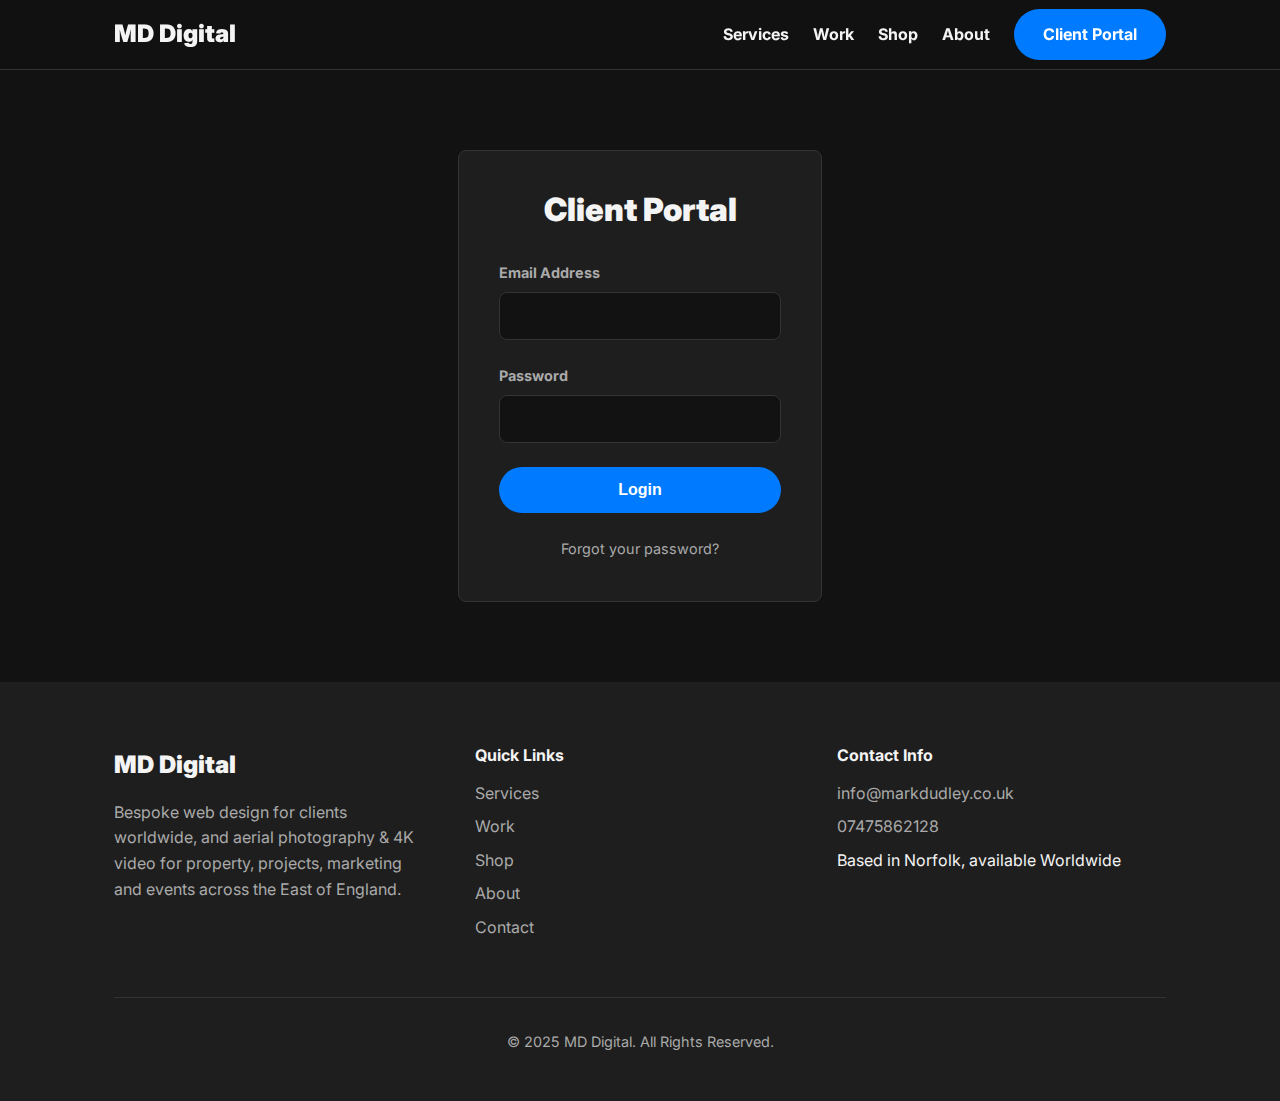
<file: login.html>
<!DOCTYPE html>
<html lang="en-GB">
<head>
    <meta charset="UTF-8">
    <meta name="viewport" content="width=device-width, initial-scale=1.0">
    <title>Client Portal - MD Digital</title>
    
    <link rel="preconnect" href="https://fonts.googleapis.com">
    <link rel="preconnect" href="https://fonts.gstatic.com" crossorigin>
    <link href="https://fonts.googleapis.com/css2?family=Inter:wght@400;700;900&display=swap" rel="stylesheet">

    <style>
        /* ----------------------------------
        1. GLOBAL & MOBILE-FIRST STYLES
        ----------------------------------
        */
        
        :root {
            --primary-accent: #007bff;
            --dark-bg: #121212;
            --dark-bg-secondary: #1e1e1e;
            --light-text: #f4f4f4;
            --secondary-text: #aaaaaa;
            --nav-height: 70px;
        }

        * {
            margin: 0;
            padding: 0;
            box-sizing: border-box;
        }

        html {
            scroll-behavior: smooth;
        }

        body {
            font-family: 'Inter', -apple-system, BlinkMacSystemFont, "Segoe UI", Roboto, Helvetica, Arial, sans-serif;
            background: var(--dark-bg);
            color: var(--light-text);
            line-height: 1.6;
            display: flex;
            flex-direction: column;
            min-height: 100vh;
        }
        
        main {
            flex-grow: 1;
        }

        h1, h2, h3, h4 {
            line-height: 1.2;
            margin-bottom: 1rem;
            font-weight: 700;
        }

        h1 { font-size: 2.5rem; font-weight: 900; }
        h2 { font-size: 2rem; }
        h3 { font-size: 1.5rem; color: var(--primary-accent); }

        p {
            margin-bottom: 1rem;
            color: var(--secondary-text);
        }

        img {
            max-width: 100%;
            height: auto;
            border-radius: 8px;
        }

        a {
            color: var(--primary-accent);
            text-decoration: none;
        }

        /* Utility Classes */
        .container {
            max-width: 1100px;
            margin: 0 auto;
            padding: 0 1.5rem;
        }

        .section {
            padding: 5rem 0;
        }
        
        .section-header {
            text-align: center;
            margin-bottom: 3rem;
        }

        .btn {
            display: inline-block;
            padding: 0.8rem 1.8rem;
            background: var(--primary-accent);
            color: #fff;
            border-radius: 50px; /* Pill shape */
            text-decoration: none;
            font-weight: 700;
            transition: opacity 0.3s ease;
            cursor: pointer; /* Added for buttons */
            border: none; /* Added for buttons */
        }

        .btn:hover {
            opacity: 0.85;
        }

        .btn-secondary {
            background: #fff;
            color: var(--dark-bg);
        }
        
        /* ----------------------------------
        2. HEADER & NAVIGATION
        ----------------------------------
        */
        .main-header {
            position: sticky;
            top: 0;
            left: 0;
            width: 100%;
            background: rgba(18, 18, 18, 0.85);
            backdrop-filter: blur(10px);
            z-index: 100;
            height: var(--nav-height);
            border-bottom: 1px solid #333;
        }
        
        .main-header .container {
            display: flex;
            justify-content: space-between;
            align-items: center;
            height: 100%;
        }

        .logo {
            font-size: 1.5rem;
            font-weight: 900;
            color: var(--light-text);
        }

        .nav-links {
            display: none;
            list-style: none;
        }
        .nav-links li {
            margin-left: 1.5rem;
        }
        .nav-links a {
            color: var(--light-text);
            font-weight: 700;
        }
        .nav-links a.btn {
            color: #fff;
        }

        .hamburger {
            display: block;
            cursor: pointer;
            background: none;
            border: none;
        }
        .hamburger svg {
            stroke: var(--light-text);
        }

        .mobile-nav {
            display: block;
            position: fixed;
            top: 0;
            left: -100%;
            width: 100%;
            height: 100vh;
            background: var(--dark-bg);
            z-index: 99;
            transition: left 0.3s ease-in-out;
            display: flex;
            flex-direction: column;
            justify-content: center;
            align-items: center;
        }
        
        .mobile-nav.open {
            left: 0;
        }

        .mobile-nav-links {
            list-style: none;
            text-align: center;
        }
        
        .mobile-nav-links li {
            margin-bottom: 2rem;
        }
        
        .mobile-nav-links a {
            color: var(--light-text);
            font-size: 1.8rem;
            font-weight: 700;
        }
        
        .mobile-nav-close {
            position: absolute;
            top: 1.5rem;
            right: 1.5rem;
            background: none;
            border: none;
        }
        .mobile-nav-close svg {
            stroke: var(--light-text);
        }

        /* ----------------------------------
        3. FOOTER
        ----------------------------------
        */
        footer {
            padding: 4rem 0 2rem 0;
            background: var(--dark-bg-secondary);
        }
        
        .footer-grid {
            display: grid;
            grid-template-columns: 1fr;
            gap: 2rem;
            margin-bottom: 3rem;
            text-align: center;
        }
        
        .footer-col-1 p {
            max-width: 300px;
            margin: 1rem auto;
        }
        
        .footer-col h4 {
            color: var(--light-text);
            font-weight: 700;
            margin-bottom: 1rem;
        }
        
        .footer-col ul {
            list-style: none;
        }
        .footer-col li {
            margin-bottom: 0.5rem;
        }
        .footer-col a {
            color: var(--secondary-text);
            transition: color 0.3s ease;
        }
        .footer-col a:hover {
            color: var(--light-text);
        }
        
        .footer-bottom {
            text-align: center;
            color: var(--secondary-text);
            font-size: 0.9rem;
            border-top: 1px solid #333;
            padding-top: 2rem;
            margin-top: 2rem;
        }
        
        
        /* ----------------------------------
        4. DESKTOP STYLES (Media Queries)
        ----------------------------------
        */
        
        @media (min-width: 768px) {
            h1 { font-size: 3.5rem; }
            h2 { font-size: 2.5rem; }

            .hamburger, .mobile-nav {
                display: none;
            }
            .nav-links {
                display: flex;
                align-items: center;
            }
            
            .footer-grid {
                grid-template-columns: 1fr 1fr 1fr;
                text-align: left;
            }
            .footer-col-1 p {
                margin: 1rem 0;
            }
        }

        /* ----------------------------------
        5. LOGIN PAGE STYLES
        ----------------------------------
        */
        .login-section {
            display: flex;
            flex-direction: column;
            justify-content: center;
            align-items: center;
            padding: 5rem 0;
        }

        .login-card {
            background: var(--dark-bg-secondary);
            padding: 2.5rem;
            border-radius: 8px;
            border: 1px solid #333;
            width: 100%;
            max-width: 450px;
            text-align: center;
        }
        
        .login-card h1 {
            color: var(--light-text);
            margin-bottom: 2rem;
            font-size: 2rem;
        }

        .form-group {
            margin-bottom: 1.5rem;
            text-align: left;
        }

        .form-group label {
            display: block;
            margin-bottom: 0.5rem;
            font-weight: 700;
            color: var(--secondary-text);
            font-size: 0.9rem;
        }

        .form-group input {
            width: 100%;
            padding: 0.8rem 1rem;
            background: var(--dark-bg);
            border: 1px solid #333;
            border-radius: 8px;
            color: var(--light-text);
            font-size: 1rem;
            font-family: 'Inter', sans-serif;
            transition: border-color 0.3s ease;
        }

        .form-group input:focus {
            outline: none;
            border-color: var(--primary-accent);
        }

        .btn-full {
            width: 100%;
            padding: 0.9rem;
            font-size: 1rem;
        }
        
        .forgot-password {
            display: block;
            margin-top: 1.5rem;
            color: var(--secondary-text);
            font-size: 0.9rem;
        }
        .forgot-password:hover {
            color: var(--primary-accent);
        }

    </style>
</head>
<body>

    <header class="main-header">
        <div class="container">
            <a href="index.html" class="logo">MD Digital</a>

            <ul class="nav-links">
                <li><a href="index.html#services">Services</a></li>
                <li><a href="index.html#portfolio">Work</a></li>
                <li><a href="shop.html">Shop</a></li>
                <li><a href="index.html#about">About</a></li>
                <li><a href="login.html" class="btn">Client Portal</a></li>
            </ul>

            <button class="hamburger" id="hamburger-btn" aria-label="Open navigation menu">
                <svg width="24" height="24" viewBox="0 0 24 24" fill="none" xmlns="http://www.w3.org/2000/svg">
                    <path d="M4 6H20M4 12H20M4 18H20" stroke-width="2" stroke-linecap="round" stroke-linejoin="round"/>
                </svg>
            </button>
        </div>
    </header>

    <nav class="mobile-nav" id="mobile-nav-menu">
        <button class="mobile-nav-close" id="mobile-nav-close" aria-label="Close navigation menu">
            <svg width="24" height="24" viewBox="0 0 24 24" fill="none" xmlns="http://www.w3.org/2000/svg">
                <path d="M18 6L6 18M6 6L18 18" stroke-width="2" stroke-linecap="round" stroke-linejoin="round"/>
            </svg>
        </button>
        <ul class="mobile-nav-links">
            <li><a href="index.html#services">Services</a></li>
            <li><a href="index.html#portfolio">Work</a></li>
            <li><a href="shop.html">Shop</a></li>
            <li><a href="index.html#about">About</a></li>
            <a href="login.html" class="btn">Client Portal</a>
        </ul>
    </nav>


    <main>
        <section class="login-section">
            <div class="container">
                <div class="login-card">
                    <h1>Client Portal</h1>
                    
                    <form action="#" method="POST">
                        <div class="form-group">
                            <label for="email">Email Address</label>
                            <input type="email" id="email" name="email" required>
                        </div>
                        <div class="form-group">
                            <label for="password">Password</label>
                            <input type="password" id="password" name="password" required>
                        </div>
                        <button type="submit" class="btn btn-full">Login</button>
                        <a href="#" class="forgot-password">Forgot your password?</a>
                    </form>
                </div>
            </div>
        </section>
    </main>


    <footer>
        <div class="container">
            <div class="footer-grid">
                <div class="footer-col-1">
                    <a href="index.html" class="logo">MD Digital</a>
                    <p>Bespoke web design for clients worldwide, and aerial photography & 4K video for property, projects, marketing and events across the East of England.</p>
                </div>
                
                <div class="footer-col">
                    <h4>Quick Links</h4>
                    <ul>
                        <li><a href="index.html#services">Services</a></li>
                        <li><a href="index.html#portfolio">Work</a></li>
                        <li><a href="shop.html">Shop</a></li>
                        <li><a href="index.html#about">About</a></li>
                        <li><a href="index.html#cta">Contact</a></li>
                    </ul>
                </div>
                
                <div class="footer-col">
                    <h4>Contact Info</h4>
                    <ul>
                        <li><a href="mailto:info@markdudley.co.uk">info@markdudley.co.uk</a></li>
                        <li><a href="tel:+447475862128 ">07475862128 </a></li>
                        <li>Based in Norfolk, available Worldwide</li>
                    </ul>
                </div>
            </div>
            
            <div class="footer-bottom">
                <p>© 2025 MD Digital. All Rights Reserved.</p>
            </div>
        </div>
    </footer>

    <script>
        const hamburgerBtn = document.getElementById('hamburger-btn');
        const mobileNav = document.getElementById('mobile-nav-menu');
        const closeBtn = document.getElementById('mobile-nav-close');
        
        function toggleMenu() {
            mobileNav.classList.toggle('open');
        }

        hamburgerBtn.addEventListener('click', toggleMenu);
        closeBtn.addEventListener('click', toggleMenu);
        
        const navLinks = mobileNav.querySelectorAll('a');
        navLinks.forEach(link => {
            link.addEventListener('click', toggleMenu);
        });
    </script>

</body>
</html>
</file>
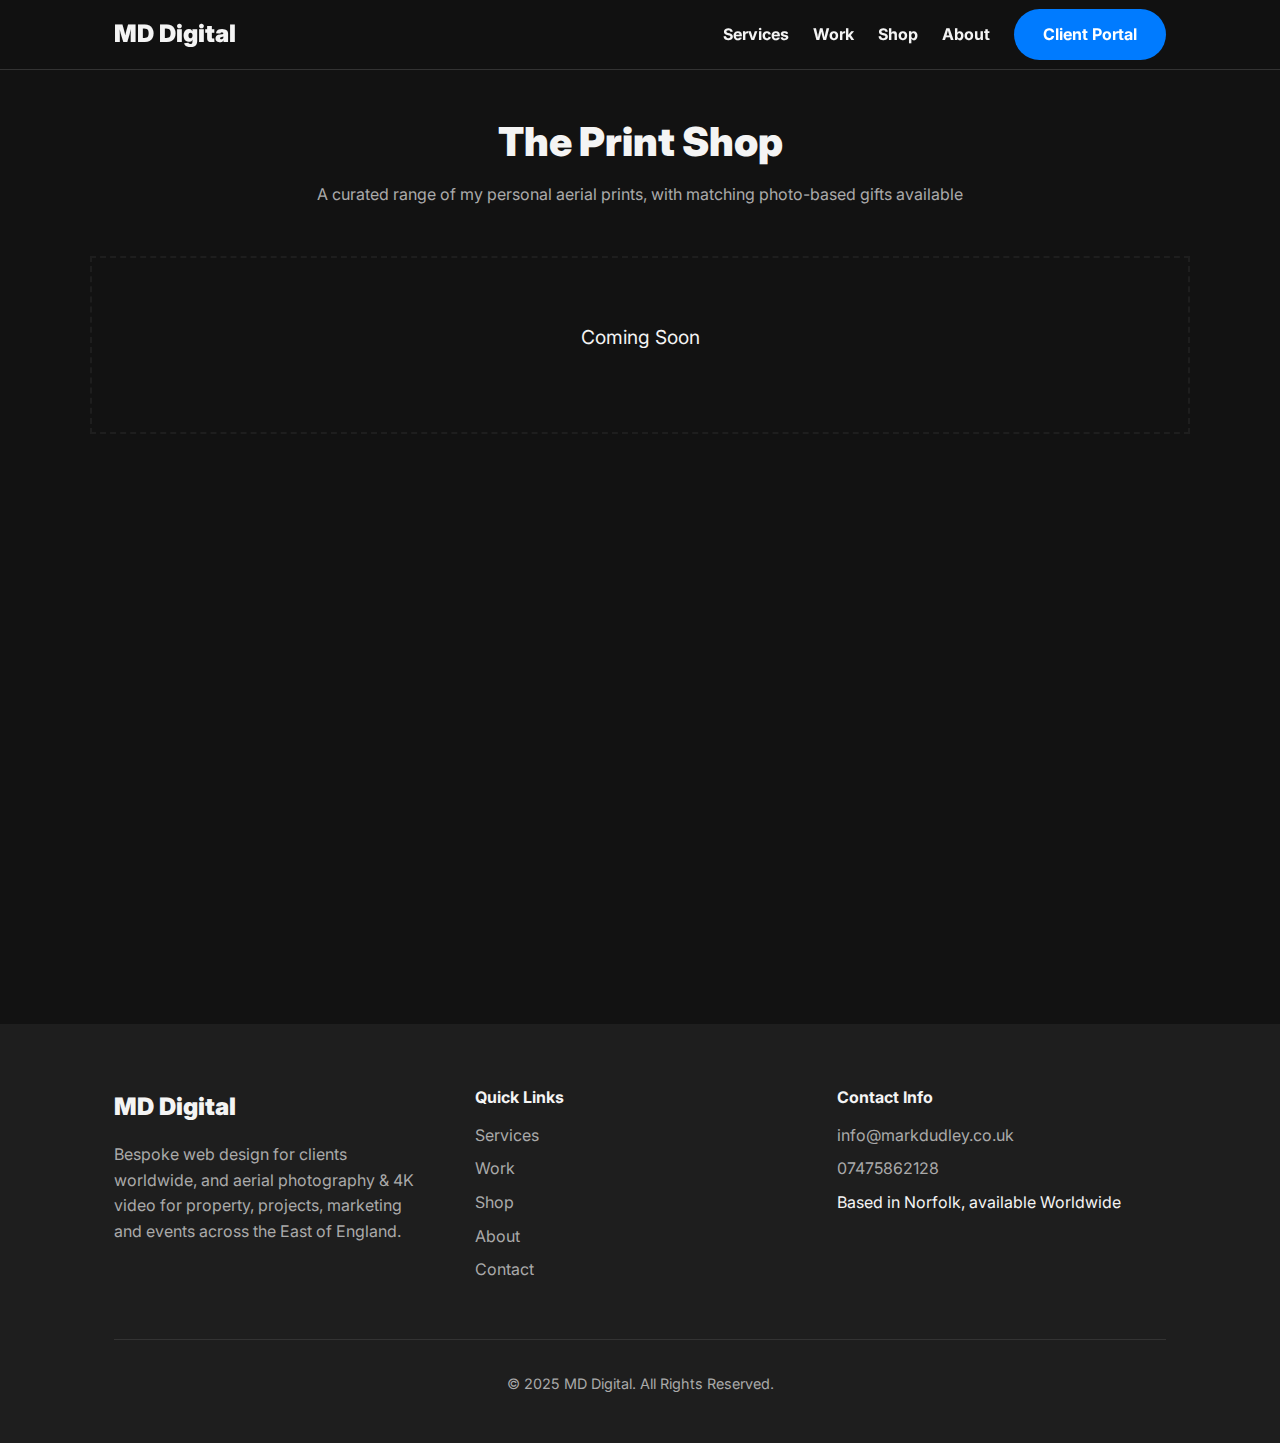
<file: shop.html>
<!DOCTYPE html>
<html lang="en-GB">
<head>
    <meta charset="UTF-8">
    <meta name="viewport" content="width=device-width, initial-scale=1.0">
    <title>Print Shop - MD Digital</title>
    
    <link rel="preconnect" href="https://fonts.googleapis.com">
    <link rel="preconnect" href="https://fonts.gstatic.com" crossorigin>
    <link href="https://fonts.googleapis.com/css2?family=Inter:wght@400;700;900&display=swap" rel="stylesheet">

    <style>
        /* ----------------------------------
        1. GLOBAL & MOBILE-FIRST STYLES
        ----------------------------------
        */
        
        :root {
            --primary-accent: #007bff;
            --dark-bg: #121212;
            --dark-bg-secondary: #1e1e1e;
            --light-text: #f4f4f4;
            --secondary-text: #aaaaaa;
            --nav-height: 70px;
        }

        * {
            margin: 0;
            padding: 0;
            box-sizing: border-box;
        }

        html {
            scroll-behavior: smooth;
        }

        body {
            font-family: 'Inter', -apple-system, BlinkMacSystemFont, "Segoe UI", Roboto, Helvetica, Arial, sans-serif;
            background: var(--dark-bg);
            color: var(--light-text);
            line-height: 1.6;
            display: flex;
            flex-direction: column;
            min-height: 100vh;
        }
        
        main {
            flex-grow: 1;
        }

        h1, h2, h3, h4 {
            line-height: 1.2;
            margin-bottom: 1rem;
            font-weight: 700;
        }

        h1 { font-size: 2.5rem; font-weight: 900; }
        h2 { font-size: 2rem; }
        h3 { font-size: 1.5rem; color: var(--primary-accent); }

        p {
            margin-bottom: 1rem;
            color: var(--secondary-text);
        }

        img {
            max-width: 100%;
            height: auto;
            border-radius: 8px;
        }

        a {
            color: var(--primary-accent);
            text-decoration: none;
        }

        /* Utility Classes */
        .container {
            max-width: 1100px;
            margin: 0 auto;
            padding: 0 1.5rem;
        }

        .section {
            padding: 5rem 0;
        }
        
        .section-header {
            text-align: center;
            margin-bottom: 3rem;
        }

        .btn {
            display: inline-block;
            padding: 0.8rem 1.8rem;
            background: var(--primary-accent);
            color: #fff;
            border-radius: 50px;
            text-decoration: none;
            font-weight: 700;
            transition: opacity 0.3s ease;
            cursor: pointer;
            border: none;
        }

        .btn:hover {
            opacity: 0.85;
        }

        .btn-secondary {
            background: #fff;
            color: var(--dark-bg);
        }
        
        /* ----------------------------------
        2. HEADER & NAVIGATION
        ----------------------------------
        */
        .main-header {
            position: sticky;
            top: 0;
            left: 0;
            width: 100%;
            background: rgba(18, 18, 18, 0.85);
            backdrop-filter: blur(10px);
            z-index: 100;
            height: var(--nav-height);
            border-bottom: 1px solid #333;
        }
        
        .main-header .container {
            display: flex;
            justify-content: space-between;
            align-items: center;
            height: 100%;
        }

        .logo {
            font-size: 1.5rem;
            font-weight: 900;
            color: var(--light-text);
        }

        .nav-links {
            display: none;
            list-style: none;
        }
        .nav-links li {
            margin-left: 1.5rem;
        }
        .nav-links a {
            color: var(--light-text);
            font-weight: 700;
        }
        .nav-links a.btn {
            color: #fff;
        }

        .hamburger {
            display: block;
            cursor: pointer;
            background: none;
            border: none;
        }
        .hamburger svg {
            stroke: var(--light-text);
        }

        .mobile-nav {
            display: block;
            position: fixed;
            top: 0;
            left: -100%;
            width: 100%;
            height: 100vh;
            background: var(--dark-bg);
            z-index: 99;
            transition: left 0.3s ease-in-out;
            display: flex;
            flex-direction: column;
            justify-content: center;
            align-items: center;
        }
        
        .mobile-nav.open {
            left: 0;
        }

        .mobile-nav-links {
            list-style: none;
            text-align: center;
        }
        
        .mobile-nav-links li {
            margin-bottom: 2rem;
        }
        
        .mobile-nav-links a {
            color: var(--light-text);
            font-size: 1.8rem;
            font-weight: 700;
        }
        
        .mobile-nav-close {
            position: absolute;
            top: 1.5rem;
            right: 1.5rem;
            background: none;
            border: none;
        }
        .mobile-nav-close svg {
            stroke: var(--light-text);
        }

        /* ----------------------------------
        3. FOOTER
        ----------------------------------
        */
        footer {
            padding: 4rem 0 2rem 0;
            background: var(--dark-bg-secondary);
        }
        
        .footer-grid {
            display: grid;
            grid-template-columns: 1fr;
            gap: 2rem;
            margin-bottom: 3rem;
            text-align: center;
        }
        
        .footer-col-1 p {
            max-width: 300px;
            margin: 1rem auto;
        }
        
        .footer-col h4 {
            color: var(--light-text);
            font-weight: 700;
            margin-bottom: 1rem;
        }
        
        .footer-col ul {
            list-style: none;
        }
        .footer-col li {
            margin-bottom: 0.5rem;
        }
        .footer-col a {
            color: var(--secondary-text);
            transition: color 0.3s ease;
        }
        .footer-col a:hover {
            color: var(--light-text);
        }
        
        .footer-bottom {
            text-align: center;
            color: var(--secondary-text);
            font-size: 0.9rem;
            border-top: 1px solid #333;
            padding-top: 2rem;
            margin-top: 2rem;
        }
        
        
        /* ----------------------------------
        4. DESKTOP STYLES (Media Queries)
        ----------------------------------
        */
        
        @media (min-width: 768px) {
            h1 { font-size: 3.5rem; }
            h2 { font-size: 2.5rem; }

            .hamburger, .mobile-nav {
                display: none;
            }
            .nav-links {
                display: flex;
                align-items: center;
            }
            
            .footer-grid {
                grid-template-columns: 1fr 1fr 1fr;
                text-align: left;
            }
            .footer-col-1 p {
                margin: 1rem 0;
            }
        }
        
        /* ----------------------------------
        5. NEW SHOP PAGE STYLES
        ----------------------------------
        */
        
        /* Using .section-header styles already defined */
        .shop-container {
            padding: 3rem 0; /* A bit less padding than a full section */
        }
        
        /* This is where your e-commerce embed will live */
        .shop-embed {
            min-height: 80vh; /* Ensure it has space to load */
            /* Add any other styling needed for your embed */
        }

    </style>
</head>
<body>

    <header class="main-header">
        <div class="container">
            <a href="index.html" class="logo">MD Digital</a>

            <ul class="nav-links">
                <li><a href="index.html#services">Services</a></li>
                <li><a href="index.html#portfolio">Work</a></li>
                <li><a href="shop.html">Shop</a></li>
                <li><a href="index.html#about">About</a></li>
                <li><a href="login.html" class="btn">Client Portal</a></li>
            </ul>

            <button class="hamburger" id="hamburger-btn" aria-label="Open navigation menu">
                <svg width="24" height="24" viewBox="0 0 24 24" fill="none" xmlns="http://www.w3.org/2000/svg">
                    <path d="M4 6H20M4 12H20M4 18H20" stroke-width="2" stroke-linecap="round" stroke-linejoin="round"/>
                </svg>
            </button>
        </div>
    </header>

    <nav class="mobile-nav" id="mobile-nav-menu">
        <button class="mobile-nav-close" id="mobile-nav-close" aria-label="Close navigation menu">
            <svg width="24" height="24" viewBox="0 0 24 24" fill="none" xmlns="http://www.w3.org/2000/svg">
                <path d="M18 6L6 18M6 6L18 18" stroke-width="2" stroke-linecap="round" stroke-linejoin="round"/>
            </svg>
        </button>
        <ul class="mobile-nav-links">
            <li><a href="index.html#services">Services</a></li>
            <li><a href="index.html#portfolio">Work</a></li>
            <li><a href="shop.html">Shop</a></li>
            <li><a href="index.html#about">About</a></li>
            <a href="login.html" class="btn">Client Portal</a>
        </ul>
    </nav>


    <main>
        <div class="shop-container container">
            <div class="section-header">
                <h1 style="color: var(--light-text); font-size: 2.5rem;">The Print Shop</h1>
                <p>A curated range of my personal aerial prints, with matching photo-based gifts available</p>
            </div>
            
            <div class="shop-embed">
                <div style="text-align: center; padding: 4rem; border: 2px dashed var(--dark-bg-secondary);">
                    <p style="font-size: 1.2rem; color: var(--light-text);">Coming Soon</p>
                    <p> </p>
                </div>
                
            </div>
        </div>
    </main>


    <footer>
        <div class="container">
            <div class="footer-grid">
                <div class="footer-col-1">
                    <a href="index.html" class="logo">MD Digital</a>
                    <p>Bespoke web design for clients worldwide, and aerial photography & 4K video for property, projects, marketing and events across the East of England.</p>
                </div>
                
                <div class="footer-col">
                    <h4>Quick Links</h4>
                    <ul>
                        <li><a href="index.html#services">Services</a></li>
                        <li><a href="index.html#portfolio">Work</a></li>
                        <li><a href="shop.html">Shop</a></li>
                        <li><a href="index.html#about">About</a></li>
                        <li><a href="index.html#cta">Contact</a></li>
                    </ul>
                </div>
                
                <div class="footer-col">
                    <h4>Contact Info</h4>
                    <ul>
                        <li><a href="mailto:info@markdudley.co.key">info@markdudley.co.uk</a></li>
                        <li><a href="tel:+447475862128 ">07475862128 </a></li>
                        <li>Based in Norfolk, available Worldwide</li>
                    </ul>
                </div>
            </div>
            
            <div class="footer-bottom">
                <p>© 2025 MD Digital. All Rights Reserved.</p>
            </div>
        </div>
    </footer>

    <script>
        const hamburgerBtn = document.getElementById('hamburger-btn');
        const mobileNav = document.getElementById('mobile-nav-menu');
        const closeBtn = document.getElementById('mobile-nav-close');
        
        function toggleMenu() {
            mobileNav.classList.toggle('open');
        }

        hamburgerBtn.addEventListener('click', toggleMenu);
        closeBtn.addEventListener('click', toggleMenu);
        
        const navLinks = mobileNav.querySelectorAll('a');
        navLinks.forEach(link => {
            link.addEventListener('click', toggleMenu);
        });
    </script>

</body>
</html>
</file>
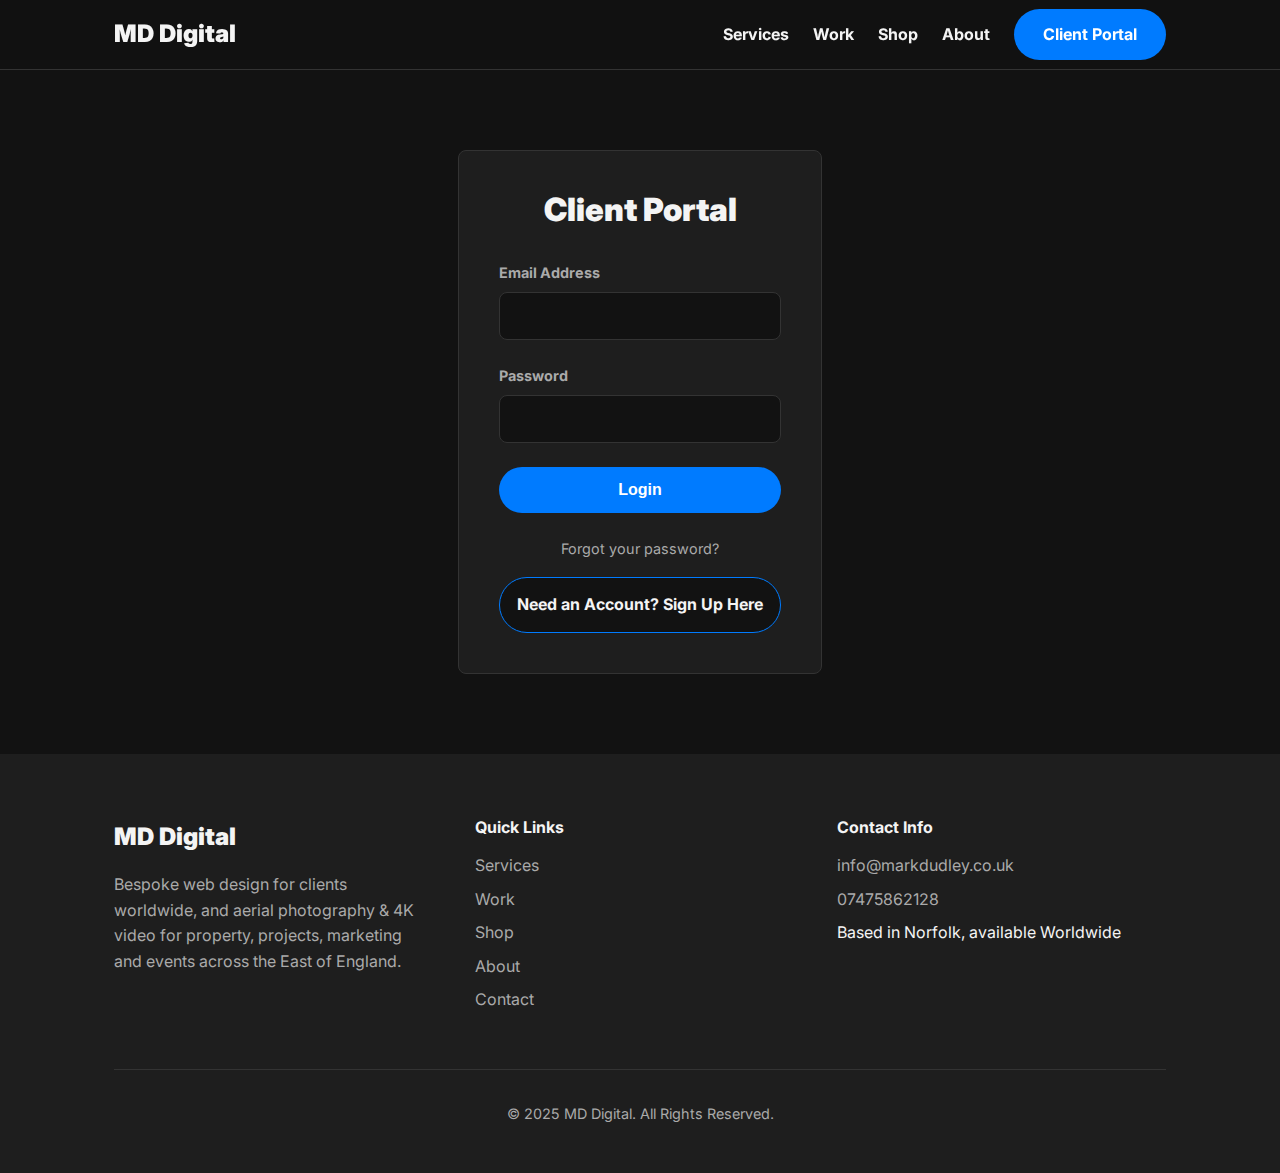
<file: beta/login.html>
<!DOCTYPE html>
<html lang="en-GB">
<head>
    <meta charset="UTF-8">
    <meta name="viewport" content="width=device-width, initial-scale=1.0">
    <title>Client Login - MD Digital Portal</title>
    
    <link rel="preconnect" href="https://fonts.googleapis.com">
    <link rel="preconnect" href="https://fonts.gstatic.com" crossorigin>
    <link href="https://fonts.googleapis.com/css2?family=Inter:wght@400;700;900&display=swap" rel="stylesheet">

    <style>
        /* ----------------------------------
        1. GLOBAL & MOBILE-FIRST STYLES
        ----------------------------------
        */
        
        :root {
            --primary-accent: #007bff;
            --dark-bg: #121212;
            --dark-bg-secondary: #1e1e1e;
            --light-text: #f4f4f4;
            --secondary-text: #aaaaaa;
            --nav-height: 70px;
        }

        * {
            margin: 0;
            padding: 0;
            box-sizing: border-box;
        }

        html {
            scroll-behavior: smooth;
        }

        body {
            font-family: 'Inter', -apple-system, BlinkMacSystemFont, "Segoe UI", Roboto, Helvetica, Arial, sans-serif;
            background: var(--dark-bg);
            color: var(--light-text);
            line-height: 1.6;
            display: flex;
            flex-direction: column;
            min-height: 100vh;
        }
        
        main {
            flex-grow: 1;
        }

        h1, h2, h3, h4 {
            line-height: 1.2;
            margin-bottom: 1rem;
            font-weight: 700;
        }

        h1 { font-size: 2.5rem; font-weight: 900; }
        h2 { font-size: 2rem; }
        h3 { font-size: 1.5rem; color: var(--primary-accent); }

        p {
            margin-bottom: 1rem;
            color: var(--secondary-text);
        }

        img {
            max-width: 100%;
            height: auto;
            border-radius: 8px;
        }

        a {
            color: var(--primary-accent);
            text-decoration: none;
        }

        /* Utility Classes */
        .container {
            max-width: 1100px;
            margin: 0 auto;
            padding: 0 1.5rem;
        }

        .section {
            padding: 5rem 0;
        }
        
        .section-header {
            text-align: center;
            margin-bottom: 3rem;
        }

        .btn {
            display: inline-block;
            padding: 0.8rem 1.8rem;
            background: var(--primary-accent);
            color: #fff;
            border-radius: 50px; /* Pill shape */
            text-decoration: none;
            font-weight: 700;
            transition: opacity 0.3s ease;
            cursor: pointer; /* Added for buttons */
            border: none; /* Added for buttons */
        }

        .btn:hover {
            opacity: 0.85;
        }

        .btn-secondary {
            background: #fff;
            color: var(--dark-bg);
        }
        
        /* ----------------------------------
        2. HEADER & NAVIGATION
        ----------------------------------
        */
        .main-header {
            position: sticky;
            top: 0;
            left: 0;
            width: 100%;
            background: rgba(18, 18, 18, 0.85);
            backdrop-filter: blur(10px);
            z-index: 100;
            height: var(--nav-height);
            border-bottom: 1px solid #333;
        }
        
        .main-header .container {
            display: flex;
            justify-content: space-between;
            align-items: center;
            height: 100%;
        }

        .logo {
            font-size: 1.5rem;
            font-weight: 900;
            color: var(--light-text);
        }

        .nav-links {
            display: none;
            list-style: none;
        }
        .nav-links li {
            margin-left: 1.5rem;
        }
        .nav-links a {
            color: var(--light-text);
            font-weight: 700;
        }
        .nav-links a.btn {
            color: #fff;
        }

        .hamburger {
            display: block;
            cursor: pointer;
            background: none;
            border: none;
        }
        .hamburger svg {
            stroke: var(--light-text);
        }

        .mobile-nav {
            display: block;
            position: fixed;
            top: 0;
            left: -100%;
            width: 100%;
            height: 100vh;
            background: var(--dark-bg);
            z-index: 99;
            transition: left 0.3s ease-in-out;
            display: flex;
            flex-direction: column;
            justify-content: center;
            align-items: center;
        }
        
        .mobile-nav.open {
            left: 0;
        }

        .mobile-nav-links {
            list-style: none;
            text-align: center;
        }
        
        .mobile-nav-links li {
            margin-bottom: 2rem;
        }
        
        .mobile-nav-links a {
            color: var(--light-text);
            font-size: 1.8rem;
            font-weight: 700;
        }
        
        .mobile-nav-close {
            position: absolute;
            top: 1.5rem;
            right: 1.5rem;
            background: none;
            border: none;
        }
        .mobile-nav-close svg {
            stroke: var(--light-text);
        }

        /* ----------------------------------
        3. FOOTER
        ----------------------------------
        */
        footer {
            padding: 4rem 0 2rem 0;
            background: var(--dark-bg-secondary);
        }
        
        .footer-grid {
            display: grid;
            grid-template-columns: 1fr;
            gap: 2rem;
            margin-bottom: 3rem;
            text-align: center;
        }
        
        .footer-col-1 p {
            max-width: 300px;
            margin: 1rem auto;
        }
        
        .footer-col h4 {
            color: var(--light-text);
            font-weight: 700;
            margin-bottom: 1rem;
        }
        
        .footer-col ul {
            list-style: none;
        }
        .footer-col li {
            margin-bottom: 0.5rem;
        }
        .footer-col a {
            color: var(--secondary-text);
            transition: color 0.3s ease;
        }
        .footer-col a:hover {
            color: var(--light-text);
        }
        
        .footer-bottom {
            text-align: center;
            color: var(--secondary-text);
            font-size: 0.9rem;
            border-top: 1px solid #333;
            padding-top: 2rem;
            margin-top: 2rem;
        }
        
        
        /* ----------------------------------
        4. DESKTOP STYLES (Media Queries)
        ----------------------------------
        */
        
        @media (min-width: 768px) {
            h1 { font-size: 3.5rem; }
            h2 { font-size: 2.5rem; }

            .hamburger, .mobile-nav {
                display: none;
            }
            .nav-links {
                display: flex;
                align-items: center;
            }
            
            .footer-grid {
                grid-template-columns: 1fr 1fr 1fr;
                text-align: left;
            }
            .footer-col-1 p {
                margin: 1rem 0;
            }
        }

        /* ----------------------------------
        5. LOGIN PAGE STYLES & FEEDBACK
        ----------------------------------
        */
        .login-section {
            display: flex;
            flex-direction: column;
            justify-content: center;
            align-items: center;
            padding: 5rem 0;
        }

        .login-card {
            background: var(--dark-bg-secondary);
            padding: 2.5rem;
            border-radius: 8px;
            border: 1px solid #333;
            width: 100%;
            max-width: 450px;
            text-align: center;
        }
        
        .login-card h1 {
            color: var(--light-text);
            margin-bottom: 2rem;
            font-size: 2rem;
        }

        /* Style for the new feedback message element */
        #feedback-message {
            margin-bottom: 1.5rem;
            padding: 0.8rem;
            border-radius: 4px;
            font-weight: 700;
            text-align: center;
            /* Default appearance - will be set to block/red/green by JS */
            display: none; 
        }

        .form-group {
            margin-bottom: 1.5rem;
            text-align: left;
        }

        .form-group label {
            display: block;
            margin-bottom: 0.5rem;
            font-weight: 700;
            color: var(--secondary-text);
            font-size: 0.9rem;
        }

        .form-group input {
            width: 100%;
            padding: 0.8rem 1rem;
            background: var(--dark-bg);
            border: 1px solid #333;
            border-radius: 8px;
            color: var(--light-text);
            font-size: 1rem;
            font-family: 'Inter', sans-serif;
            transition: border-color 0.3s ease;
        }

        .form-group input:focus {
            outline: none;
            border-color: var(--primary-accent);
        }

        .btn-full {
            width: 100%;
            padding: 0.9rem;
            font-size: 1rem;
        }
        
        .forgot-password {
            display: block;
            margin-top: 1.5rem;
            color: var(--secondary-text);
            font-size: 0.9rem;
        }
        .forgot-password:hover {
            color: var(--primary-accent);
        }

        /* New Sign-up Link/Button Style */
        .signup-link-btn {
            display: block;
            width: 100%;
            padding: 0.9rem;
            margin-top: 1rem; /* Space between login button and signup button */
            background: var(--dark-bg); /* Dark background */
            border: 1px solid var(--primary-accent); /* Accent border */
            color: var(--light-text);
            border-radius: 50px;
            font-weight: 700;
            text-decoration: none;
            transition: background 0.3s ease;
        }

        .signup-link-btn:hover {
            background: rgba(0, 123, 255, 0.1); /* Light hover effect */
        }


    </style>
</head>
<body>

    <header class="main-header">
        <div class="container">
            <a href="index.html" class="logo">MD Digital</a>

            <ul class="nav-links">
                <li><a href="index.html#services">Services</a></li>
                <li><a href="index.html#portfolio">Work</a></li>
                <li><a href="shop.html">Shop</a></li>
                <li><a href="index.html#about">About</a></li>
                <li><a href="login.html" class="btn">Client Portal</a></li>
            </ul>

            <button class="hamburger" id="hamburger-btn" aria-label="Open navigation menu">
                <svg width="24" height="24" viewBox="0 0 24 24" fill="none" xmlns="http://www.w3.org/2000/svg">
                    <path d="M4 6H20M4 12H20M4 18H20" stroke-width="2" stroke-linecap="round" stroke-linejoin="round"/>
                </svg>
            </button>
        </div>
    </header>

    <nav class="mobile-nav" id="mobile-nav-menu">
        <button class="mobile-nav-close" id="mobile-nav-close" aria-label="Close navigation menu">
            <svg width="24" height="24" viewBox="0 0 24 24" fill="none" xmlns="http://www.w3.org/2000/svg">
                <path d="M18 6L6 18M6 6L18 18" stroke-width="2" stroke-linecap="round" stroke-linejoin="round"/>
            </svg>
        </button>
        <ul class="mobile-nav-links">
            <li><a href="index.html#services">Services</a></li>
            <li><a href="index.html#portfolio">Work</a></li>
            <li><a href="shop.html">Shop</a></li>
            <li><a href="index.html#about">About</a></li>
            <a href="login.html" class="btn">Client Portal</a>
        </ul>
    </nav>


    <main>
        <section class="login-section">
            <div class="container">
                <div class="login-card">
                    <h1>Client Portal</h1>
                    
                    <p id="feedback-message" style="color: red; margin-bottom: 1.5rem; display: none;"></p>

                    <form id="login-form" action="/api/client/login" method="POST">
                        <div class="form-group">
                            <label for="email">Email Address</label>
                            <input type="email" id="email" name="email" required autocomplete="email">
                        </div>
                        <div class="form-group">
                            <label for="password">Password</label>
                            <input type="password" id="password" name="password" required autocomplete="current-password">
                        </div>
                        <button type="submit" class="btn btn-full" aria-label="Log in to portal">Login</button>
                        <a href="/reset-password" class="forgot-password">Forgot your password?</a>
                    </form>

                    <a href="signup.html" class="signup-link-btn">Need an Account? Sign Up Here</a>

                </div>
            </div>
        </section>
    </main>


    <footer>
        <div class="container">
            <div class="footer-grid">
                <div class="footer-col-1">
                    <a href="index.html" class="logo">MD Digital</a>
                    <p>Bespoke web design for clients worldwide, and aerial photography & 4K video for property, projects, marketing and events across the East of England.</p>
                </div>
                
                <div class="footer-col">
                    <h4>Quick Links</h4>
                    <ul>
                        <li><a href="index.html#services">Services</a></li>
                        <li><a href="index.html#portfolio">Work</a></li>
                        <li><a href="shop.html">Shop</a></li>
                        <li><a href="index.html#about">About</a></li>
                        <li><a href="index.html#cta">Contact</a></li>
                    </ul>
                </div>
                
                <div class="footer-col">
                    <h4>Contact Info</h4>
                    <ul>
                        <li><a href="mailto:info@markdudley.co.uk">info@markdudley.co.uk</a></li>
                        <li><a href="tel:+447475862128 ">07475862128 </a></li>
                        <li>Based in Norfolk, available Worldwide</li>
                    </ul>
                </div>
            </div>
            
            <div class="footer-bottom">
                <p>© 2025 MD Digital. All Rights Reserved.</p>
            </div>
        </div>
    </footer>

    <script>
        // -----------------------------------------------------------------
        // 1. Mobile Navigation Logic 
        // -----------------------------------------------------------------
        const hamburgerBtn = document.getElementById('hamburger-btn');
        const mobileNav = document.getElementById('mobile-nav-menu');
        const closeBtn = document.getElementById('mobile-nav-close');
        
        function toggleMenu() {
            mobileNav.classList.toggle('open');
        }

        hamburgerBtn.addEventListener('click', toggleMenu);
        closeBtn.addEventListener('click', toggleMenu);
        
        const navLinks = mobileNav.querySelectorAll('a');
        navLinks.forEach(link => {
            link.addEventListener('click', toggleMenu);
        });

        // -----------------------------------------------------------------
        // 2. Client Portal Login Logic (AJAX/Fetch API)
        // -----------------------------------------------------------------
        const loginForm = document.getElementById('login-form');
        const feedbackMessage = document.getElementById('feedback-message');
        const emailInput = document.getElementById('email');
        const passwordInput = document.getElementById('password');

        if (loginForm) {
            loginForm.addEventListener('submit', async function(event) {
                event.preventDefault(); // Stop the default form submission

                // 1. Prepare data for the server
                const formData = {
                    email: emailInput.value,
                    password: passwordInput.value
                };

                // Clear previous messages
                feedbackMessage.style.display = 'none';

                try {
                    // 2. Send data to the backend login endpoint
                    const response = await fetch('/api/client/login', {
                        method: 'POST',
                        headers: {
                            'Content-Type': 'application/json',
                        },
                        body: JSON.stringify(formData)
                    });

                    // 3. Handle the response
                    if (response.ok) {
                        // Successful login (e.g., status 200)
                        feedbackMessage.textContent = 'Login successful! Redirecting to your dashboard...';
                        feedbackMessage.style.color = 'white';
                        feedbackMessage.style.backgroundColor = '#28a745'; /* Green background */
                        feedbackMessage.style.display = 'block';
                        
                        // Redirect client to their dashboard page after a short delay
                        setTimeout(() => {
                            window.location.href = '/client/dashboard.html'; 
                        }, 1000);

                    } else if (response.status === 401) {
                        // Unauthorized (Invalid credentials)
                        const errorData = await response.json();
                        feedbackMessage.textContent = errorData.message || 'Invalid email or password. Please check your details.';
                        feedbackMessage.style.color = 'white';
                        feedbackMessage.style.backgroundColor = '#dc3545'; /* Red background */
                        feedbackMessage.style.display = 'block';
                    } else {
                        // Other server errors (e.g., 500)
                        feedbackMessage.textContent = 'A server error occurred. Please try again later.';
                        feedbackMessage.style.color = 'white';
                        feedbackMessage.style.backgroundColor = '#ffc107'; /* Yellow background */
                        feedbackMessage.style.display = 'block';
                    }
                    
                } catch (error) {
                    console.error('Network Error:', error);
                    feedbackMessage.textContent = 'Could not connect to the server. Check your network connection.';
                    feedbackMessage.style.color = 'white';
                    feedbackMessage.style.backgroundColor = '#dc3545'; /* Red background */
                    feedbackMessage.style.display = 'block';
                }
            });
        }
    </script>

</body>
</html>
</file>
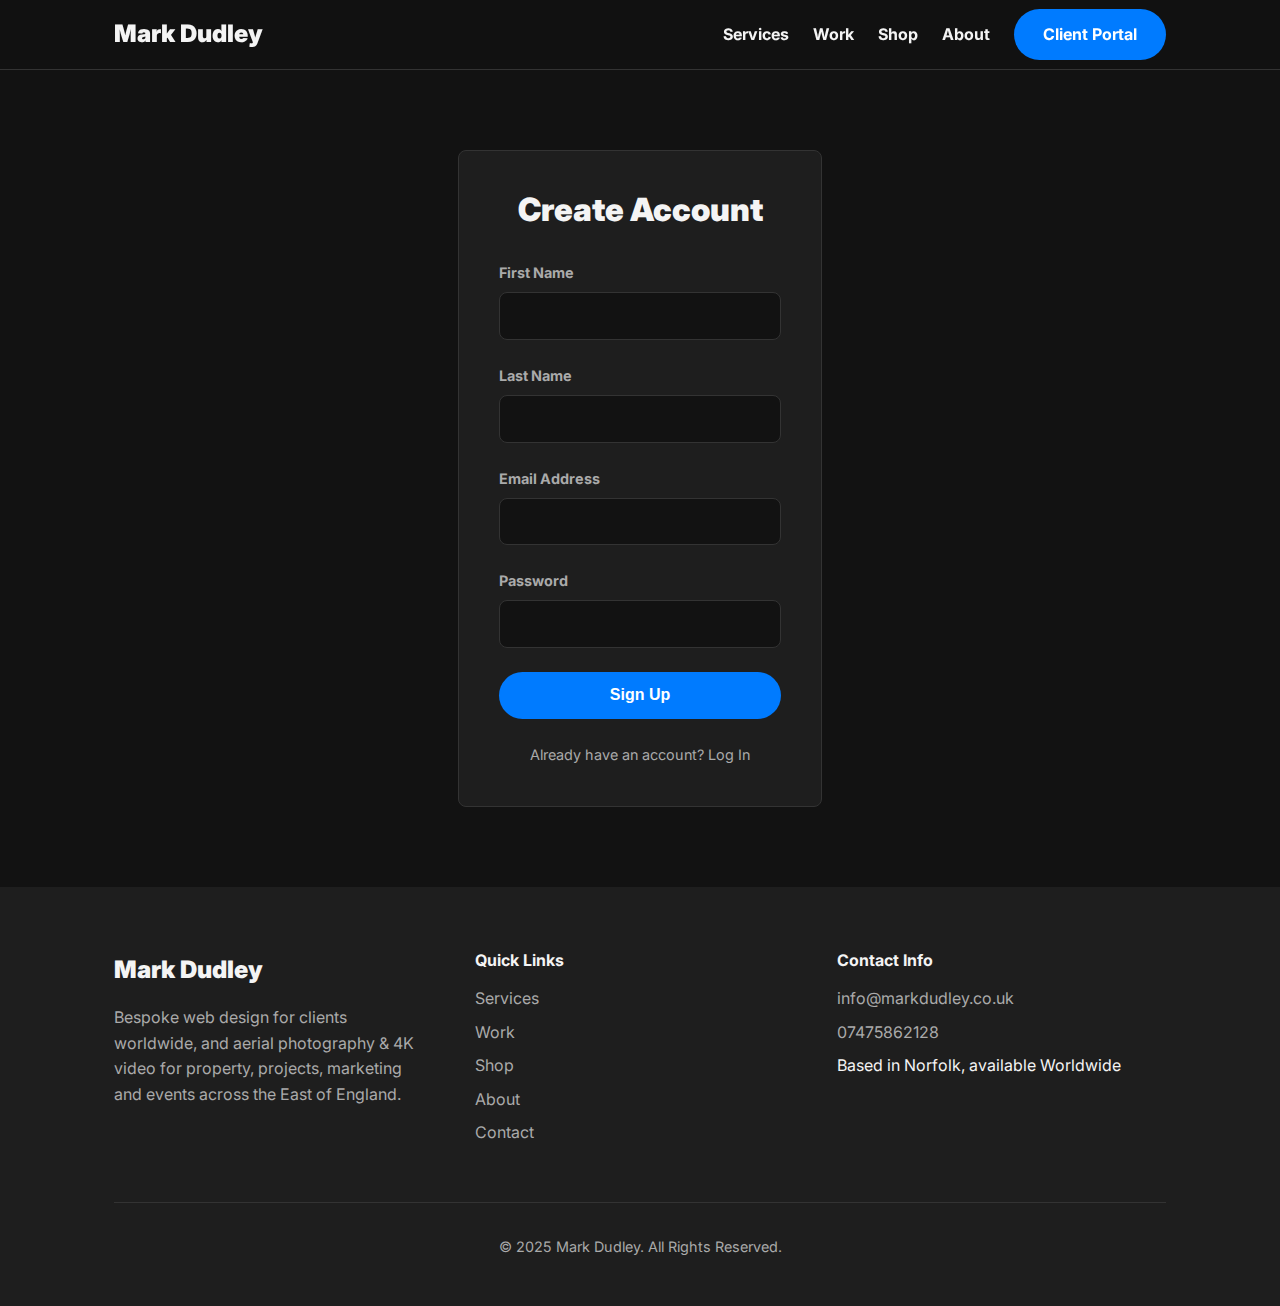
<file: beta/signup.html>
<!DOCTYPE html>
<html lang="en-GB">
<head>
    <meta charset="UTF-8">
    <meta name="viewport" content="width=device-width, initial-scale=1.0">
    <title>Client Sign-up - MD Digital Portal</title>
    
    <link rel="preconnect" href="https://fonts.googleapis.com">
    <link rel="preconnect" href="https://fonts.gstatic.com" crossorigin>
    <link href="https://fonts.googleapis.com/css2?family=Inter:wght@400;700;900&display=swap" rel="stylesheet">

    <style>
        
        :root {
            --primary-accent: #007bff;
            --dark-bg: #121212;
            --dark-bg-secondary: #1e1e1e;
            --light-text: #f4f4f4;
            --secondary-text: #aaaaaa;
            --nav-height: 70px;
        }

        * {
            margin: 0;
            padding: 0;
            box-sizing: border-box;
        }

        html {
            scroll-behavior: smooth;
        }

        body {
            font-family: 'Inter', -apple-system, BlinkMacSystemFont, "Segoe UI", Roboto, Helvetica, Arial, sans-serif;
            background: var(--dark-bg);
            color: var(--light-text);
            line-height: 1.6;
            display: flex; /* Added for full height layout */
            flex-direction: column; /* Added for full height layout */
            min-height: 100vh; /* Added for full height layout */
        }
        
        main {
            flex-grow: 1; /* Added to push footer to the bottom */
        }

        h1, h2, h3, h4 {
            line-height: 1.2;
            margin-bottom: 1rem;
            font-weight: 700;
        }

        h1 { font-size: 2.5rem; font-weight: 900; }
        h2 { font-size: 2rem; }
        h3 { font-size: 1.5rem; color: var(--light-text); } 

        p {
            margin-bottom: 1rem;
            color: var(--secondary-text);
        }

        img {
            max-width: 100%;
            height: auto;
            border-radius: 8px;
        }

        a {
            color: var(--primary-accent);
            text-decoration: none;
        }

        .container {
            max-width: 1100px;
            margin: 0 auto;
            padding: 0 1.5rem;
        }

        .section {
            padding: 5rem 0;
        }
        
        .section-header {
            text-align: center;
            margin-bottom: 3rem;
        }

        .btn {
            display: inline-block;
            padding: 0.8rem 1.8rem;
            background: var(--primary-accent);
            color: #fff;
            border-radius: 50px;
            text-decoration: none;
            font-weight: 700;
            transition: opacity 0.3s ease;
            cursor: pointer; /* Added for buttons */
            border: none; /* Added for buttons */
        }

        .btn:hover {
            opacity: 0.85;
        }

        .btn-secondary {
            background: #fff;
            color: var(--dark-bg);
        }
        
        .main-header {
            position: sticky;
            top: 0;
            left: 0;
            width: 100%;
            background: rgba(18, 18, 18, 0.85);
            backdrop-filter: blur(10px);
            z-index: 100;
            height: var(--nav-height);
            border-bottom: 1px solid #333;
        }
        
        .main-header .container {
            display: flex;
            justify-content: space-between;
            align-items: center;
            height: 100%;
        }

        .logo {
            font-size: 1.5rem;
            font-weight: 900;
            color: var(--light-text);
        }

        .nav-links {
            display: none;
            list-style: none;
        }
        .nav-links li {
            margin-left: 1.5rem;
        }
        .nav-links a {
            color: var(--light-text);
            font-weight: 700;
        }
        .nav-links a.btn {
            color: #fff;
        }

        .hamburger {
            display: block;
            cursor: pointer;
            background: none;
            border: none;
        }
        .hamburger svg {
            stroke: var(--light-text);
        }

        .mobile-nav {
            display: block;
            position: fixed;
            top: 0;
            left: -100%;
            width: 100%;
            height: 100vh;
            background: var(--dark-bg);
            z-index: 99;
            transition: left 0.3s ease-in-out;
            display: flex;
            flex-direction: column;
            justify-content: center;
            align-items: center;
            text-align: center;
        }
        
        .mobile-nav.open {
            left: 0;
        }

        .mobile-nav-links {
            list-style: none;
            text-align: center;
        }
        
        .mobile-nav-links li {
            margin-bottom: 2rem;
        }
        
        .mobile-nav-links a {
            color: var(--light-text);
            font-size: 1.8rem;
            font-weight: 700;
        }
        
        .mobile-nav-close {
            position: absolute;
            top: 1.5rem;
            right: 1.5rem;
            background: none;
            border: none;
        }
        .mobile-nav-close svg {
            stroke: var(--light-text);
        }

        /* Hero styles are not needed on signup page, but keeping them here for completeness if you reuse the style block */
        #hero {
            background-image: 
                linear-gradient(rgba(18, 18, 18, 0.6), rgba(18, 18, 18, 0.6)), 
                url('images/hero.jpg');
            background-size: cover;
            background-position: center;
            background-repeat: no-repeat;
            background-attachment: fixed;
            height: 90vh; 
            display: flex;
            flex-direction: column;
            justify-content: center;
            align-items: center;
            text-align: center;
            padding: 0 1.5rem;
        }
        #hero h1 {
            color: #fff;
            margin-bottom: 1rem;
        }
        #hero p {
            font-size: 1.25rem;
            color: var(--light-text);
            max-width: 600px;
            margin-bottom: 2rem;
        }
        /* End of Hero specific styles */
        
        
        /* ----------------------------------
        5. LOGIN/SIGNUP PAGE STYLES & FEEDBACK
        ----------------------------------
        */
        .login-section {
            display: flex;
            flex-direction: column;
            justify-content: center;
            align-items: center;
            padding: 5rem 0;
        }

        .login-card {
            background: var(--dark-bg-secondary);
            padding: 2.5rem;
            border-radius: 8px;
            border: 1px solid #333;
            width: 100%;
            max-width: 450px;
            text-align: center;
        }
        
        .login-card h1 {
            color: var(--light-text);
            margin-bottom: 2rem;
            font-size: 2rem;
        }

        /* Style for the feedback message element */
        #feedback-message {
            margin-bottom: 1.5rem;
            padding: 0.8rem;
            border-radius: 4px;
            font-weight: 700;
            text-align: center;
            display: none; 
        }

        .form-group {
            margin-bottom: 1.5rem;
            text-align: left;
        }

        .form-group label {
            display: block;
            margin-bottom: 0.5rem;
            font-weight: 700;
            color: var(--secondary-text);
            font-size: 0.9rem;
        }

        .form-group input {
            width: 100%;
            padding: 0.8rem 1rem;
            background: var(--dark-bg);
            border: 1px solid #333;
            border-radius: 8px;
            color: var(--light-text);
            font-size: 1rem;
            font-family: 'Inter', sans-serif;
            transition: border-color 0.3s ease;
        }

        .form-group input:focus {
            outline: none;
            border-color: var(--primary-accent);
        }

        .btn-full {
            width: 100%;
            padding: 0.9rem;
            font-size: 1rem;
        }
        
        .forgot-password {
            display: block;
            margin-top: 1.5rem;
            color: var(--secondary-text);
            font-size: 0.9rem;
        }
        .forgot-password:hover {
            color: var(--primary-accent);
        }
        /* End of common styles for login/signup */
        
        
        /* Footer/Grid styles are not needed here but kept for completeness of the style block */
        footer {
            padding: 4rem 0 2rem 0;
            background: var(--dark-bg-secondary);
        }
        
        .footer-grid {
            display: grid;
            grid-template-columns: 1fr;
            gap: 2rem;
            margin-bottom: 3rem;
            text-align: center;
        }
        
        .footer-col-1 p {
            max-width: 300px;
            margin: 1rem auto;
        }
        
        .footer-col h4 {
            color: var(--light-text);
            font-weight: 700;
            margin-bottom: 1rem;
        }
        
        .footer-col ul {
            list-style: none;
        }
        .footer-col li {
            margin-bottom: 0.5rem;
        }
        .footer-col a {
            color: var(--secondary-text);
            transition: color 0.3s ease;
        }
        .footer-col a:hover {
            color: var(--light-text);
        }
        
        .footer-bottom {
            text-align: center;
            color: var(--secondary-text);
            font-size: 0.9rem;
            border-top: 1px solid #333;
            padding-top: 2rem;
            margin-top: 2rem;
        }

        /* ----------------------------------
        4. DESKTOP STYLES (Media Queries)
        ----------------------------------
        */
        @media (min-width: 768px) {
            h1 { font-size: 3.5rem; }
            h2 { font-size: 2.5rem; }

            /* Remove hero background for signup page, simplifying desktop media query */
            /* #hero { ... } */ 

            .hamburger, .mobile-nav {
                display: none;
            }
            .nav-links {
                display: flex;
                align-items: center;
            }
            
            .footer-grid {
                grid-template-columns: 1fr 1fr 1fr;
                text-align: left;
            }
            .footer-col-1 p {
                margin: 1rem 0;
            }
        }
        
        /* Modal styles are not needed here but kept for completeness of the style block */
        .modal { display: none; }
        .modal-close { display: none; }


    </style>
</head>
<body>
    
    <header class="main-header">
        <div class="container">
            <a href="index.html" class="logo">Mark Dudley</a>

            <ul class="nav-links">
                <li><a href="index.html#services">Services</a></li>
                <li><a href="index.html#portfolio">Work</a></li>
                <li><a href="shop.html">Shop</a></li>
                <li><a href="index.html#about">About</a></li>
                <li><a href="login.html" class="btn">Client Portal</a></li>
            </ul>

            <button class="hamburger" id="hamburger-btn" aria-label="Open navigation menu">
                <svg width="24" height="24" viewBox="0 0 24 24" fill="none" xmlns="http://www.w3.org/2000/svg">
                    <path d="M4 6H20M4 12H20M4 18H20" stroke-width="2" stroke-linecap="round" stroke-linejoin="round"/>
                </svg>
            </button>
        </div>
    </header>

    <nav class="mobile-nav" id="mobile-nav-menu">
        <button class="mobile-nav-close" id="mobile-nav-close" aria-label="Close navigation menu">
            <svg width="24" height="24" viewBox="0 0 24 24" fill="none" xmlns="http://www.w3.org/2000/svg">
                <path d="M18 6L6 18M6 6L18 18" stroke-width="2" stroke-linecap="round" stroke-linejoin="round"/>
            </svg>
        </button>
        <ul class="mobile-nav-links">
            <li><a href="index.html#services">Services</a></li>
            <li><a href="index.html#portfolio">Work</a></li>
            <li><a href="shop.html">Shop</a></li>
            <li><a href="index.html#about">About</a></li>
            <a href="login.html" class="btn">Client Portal</a>
        </ul>
    </nav>

    <main>
        <section class="login-section">
            <div class="container">
                <div class="login-card">
                    <h1>Create Account</h1>
                    
                    <p id="feedback-message" style="color: red; margin-bottom: 1.5rem; display: none;"></p>

                    <form id="signup-form" action="/api/client/signup" method="POST">
                        
                        <div class="form-group">
                            <label for="first_name">First Name</label>
                            <input type="text" id="first_name" name="first_name" required>
                        </div>
                        <div class="form-group">
                            <label for="last_name">Last Name</label>
                            <input type="text" id="last_name" name="last_name" required>
                        </div>
                        <div class="form-group">
                            <label for="email">Email Address</label>
                            <input type="email" id="email" name="email" required autocomplete="email">
                        </div>
                        <div class="form-group">
                            <label for="password">Password</label>
                            <input type="password" id="password" name="password" required autocomplete="new-password">
                        </div>
                        
                        <button type="submit" class="btn btn-full" aria-label="Sign up for client portal">Sign Up</button>
                        <a href="login.html" class="forgot-password">Already have an account? Log In</a>
                    </form>
                </div>
            </div>
        </section>
    </main>


    <footer>
        <div class="container">
            <div class="footer-grid">
                <div class="footer-col-1">
                    <a href="#hero" class="logo">Mark Dudley</a>
                    <p>Bespoke web design for clients worldwide, and aerial photography & 4K video for property, projects, marketing and events across the East of England.</p>
                    </div>
                
                <div class="footer-col">
                    <h4>Quick Links</h4>
                    <ul>
                        <li><a href="index.html#services">Services</a></li>
                        <li><a href="index.html#portfolio">Work</a></li>
                        <li><a href="shop.html">Shop</a></li>
                        <li><a href="index.html#about">About</a></li>
                        <li><a href="index.html#cta">Contact</a></li>
                    </ul>
                </div>
                
                <div class="footer-col">
                    <h4>Contact Info</h4>
                    <ul>
                        <li><a href="mailto:info@markdudley.co.uk">info@markdudley.co.uk</a></li>
                        <li><a href="tel:+447475862128 ">07475862128 </a></li>
                        <li>Based in Norfolk, available Worldwide</li>
                    </ul>
                </div>
            </div>
            
            <div class="footer-bottom">
                <p>© 2025 Mark Dudley. All Rights Reserved.</p>
            </div>
        </div>
    </footer>

    <script>
        // -----------------------------------------------------------------
        // 1. Mobile Navigation Logic (Copied from index.html)
        // -----------------------------------------------------------------
        const hamburgerBtn = document.getElementById('hamburger-btn');
        const mobileNav = document.getElementById('mobile-nav-menu');
        const closeBtn = document.querySelector('.mobile-nav-close'); // Use querySelector for reliable finding
        
        function toggleMenu() {
            if (mobileNav) {
                 mobileNav.classList.toggle('open');
            }
        }

        if (hamburgerBtn) hamburgerBtn.addEventListener('click', toggleMenu);
        if (closeBtn) closeBtn.addEventListener('click', toggleMenu);
        
        if (mobileNav) {
            const navLinks = mobileNav.querySelectorAll('a');
            navLinks.forEach(link => {
                link.addEventListener('click', toggleMenu);
            });
        }

        // -----------------------------------------------------------------
        // 2. Client Sign-up Logic (AJAX/Fetch API)
        // -----------------------------------------------------------------
        const signupForm = document.getElementById('signup-form');
        const feedbackMessage = document.getElementById('feedback-message');

        if (signupForm) {
            signupForm.addEventListener('submit', async function(event) {
                event.preventDefault();

                // 1. Collect data
                const formData = {
                    first_name: document.getElementById('first_name').value,
                    last_name: document.getElementById('last_name').value,
                    email: document.getElementById('email').value,
                    password: document.getElementById('password').value
                };

                feedbackMessage.style.display = 'none';

                try {
                    // 2. Send data to the backend sign-up endpoint
                    const response = await fetch('/api/client/signup', {
                        method: 'POST',
                        headers: {
                            'Content-Type': 'application/json',
                        },
                        body: JSON.stringify(formData)
                    });

                    // 3. Handle the response
                    if (response.ok) {
                        feedbackMessage.textContent = 'Account created successfully! Redirecting to login...';
                        feedbackMessage.style.color = 'white';
                        feedbackMessage.style.backgroundColor = '#28a745'; // Green
                        feedbackMessage.style.display = 'block';
                        
                        // Redirect to the login page after a delay
                        setTimeout(() => {
                            window.location.href = 'login.html'; 
                        }, 2000);

                    } else {
                        const errorData = await response.json();
                        feedbackMessage.textContent = errorData.message || 'Sign-up failed. The email might already be in use.';
                        feedbackMessage.style.color = 'white';
                        feedbackMessage.style.backgroundColor = '#dc3545'; // Red
                        feedbackMessage.style.display = 'block';
                    }
                    
                } catch (error) {
                    console.error('Network Error:', error);
                    feedbackMessage.textContent = 'Could not connect to the server. Please check your network.';
                    feedbackMessage.style.color = 'white';
                    feedbackMessage.style.backgroundColor = '#dc3545'; // Red
                    feedbackMessage.style.display = 'block';
                }
            });
        }
    </script>

</body>
</html>
</file>
